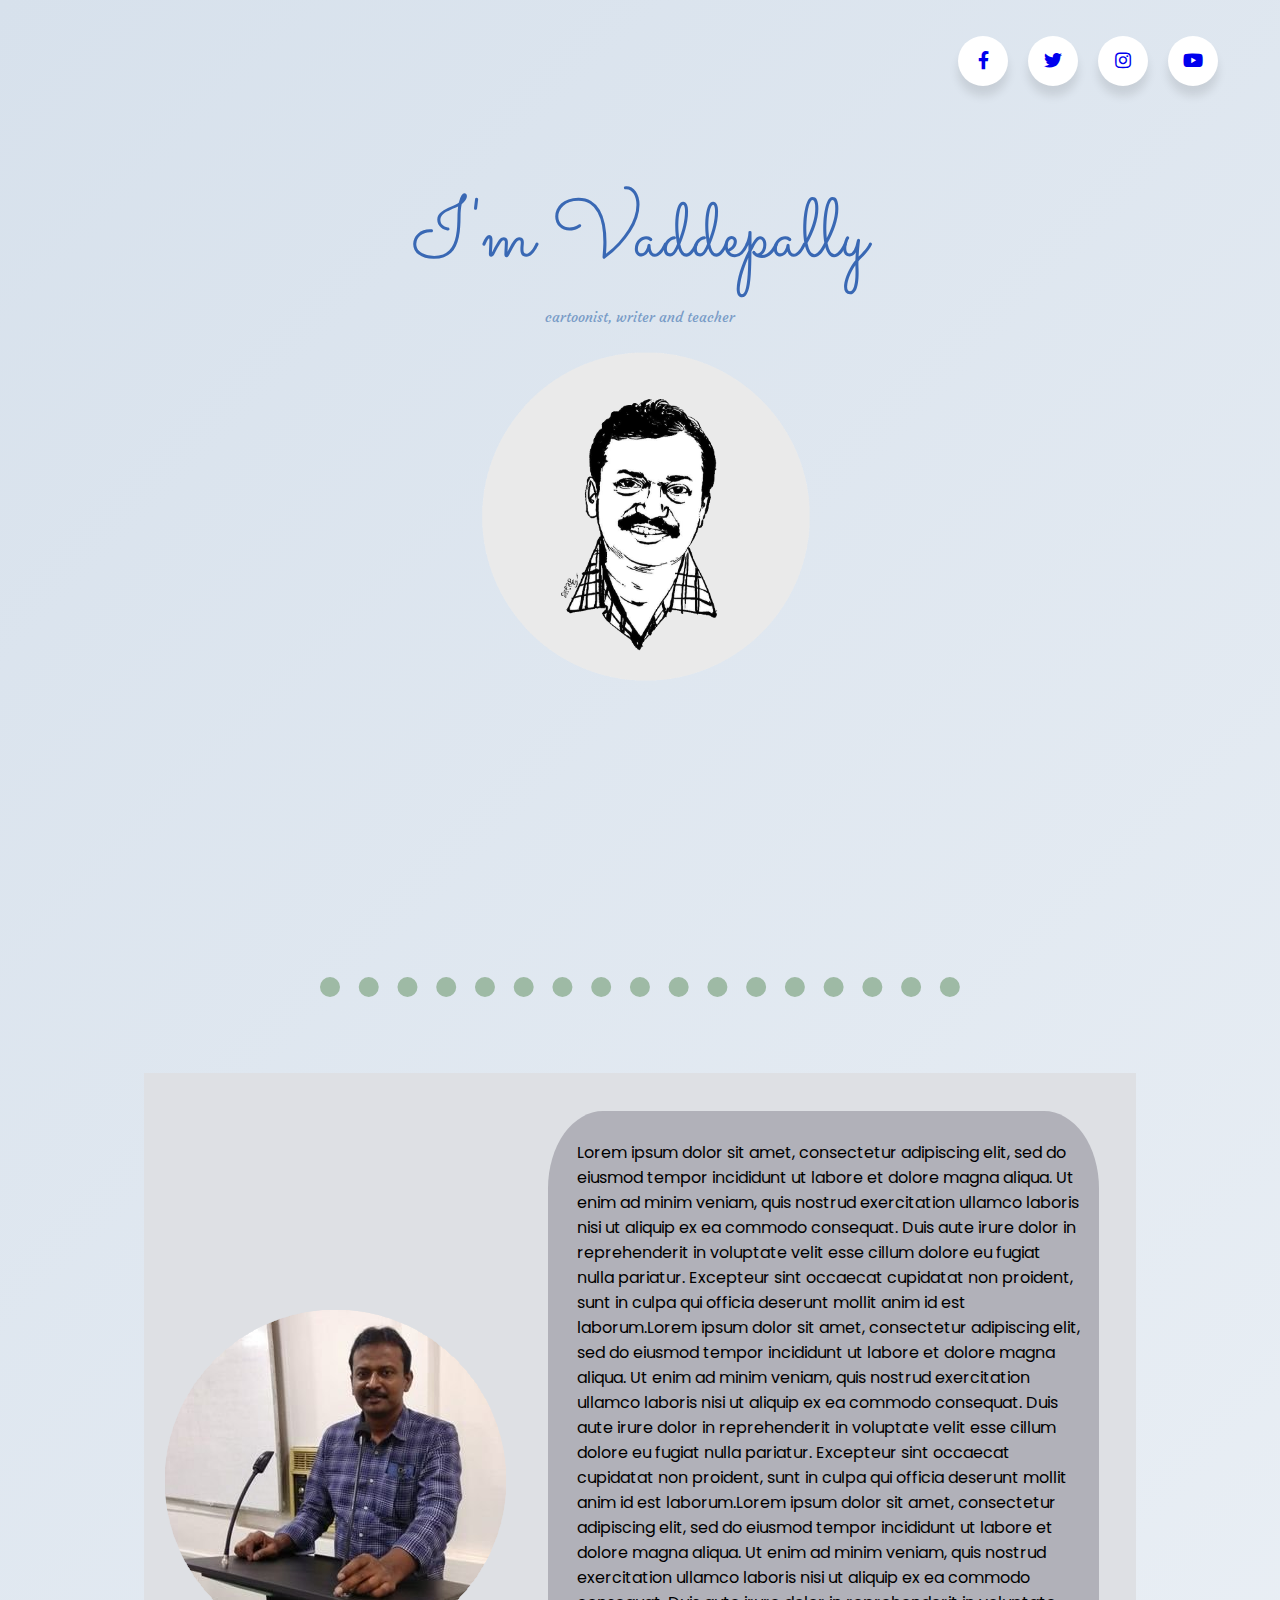
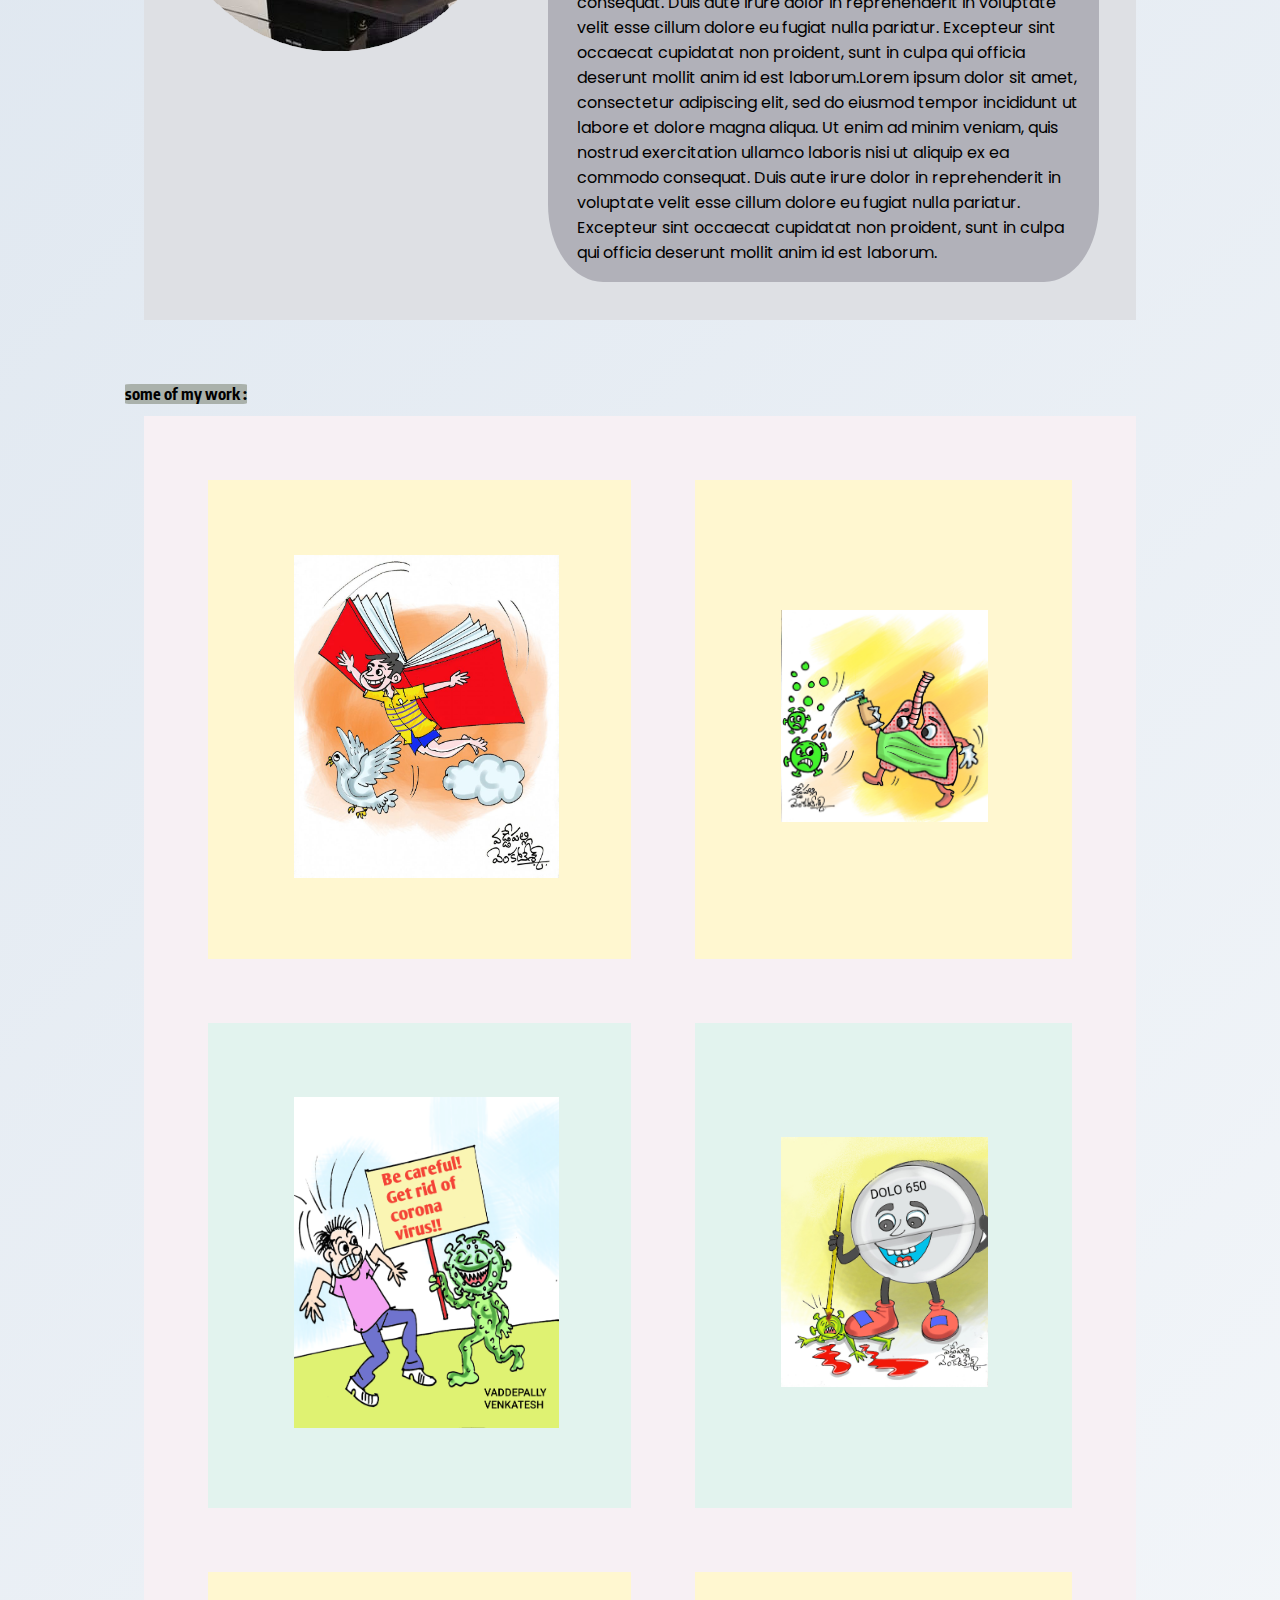
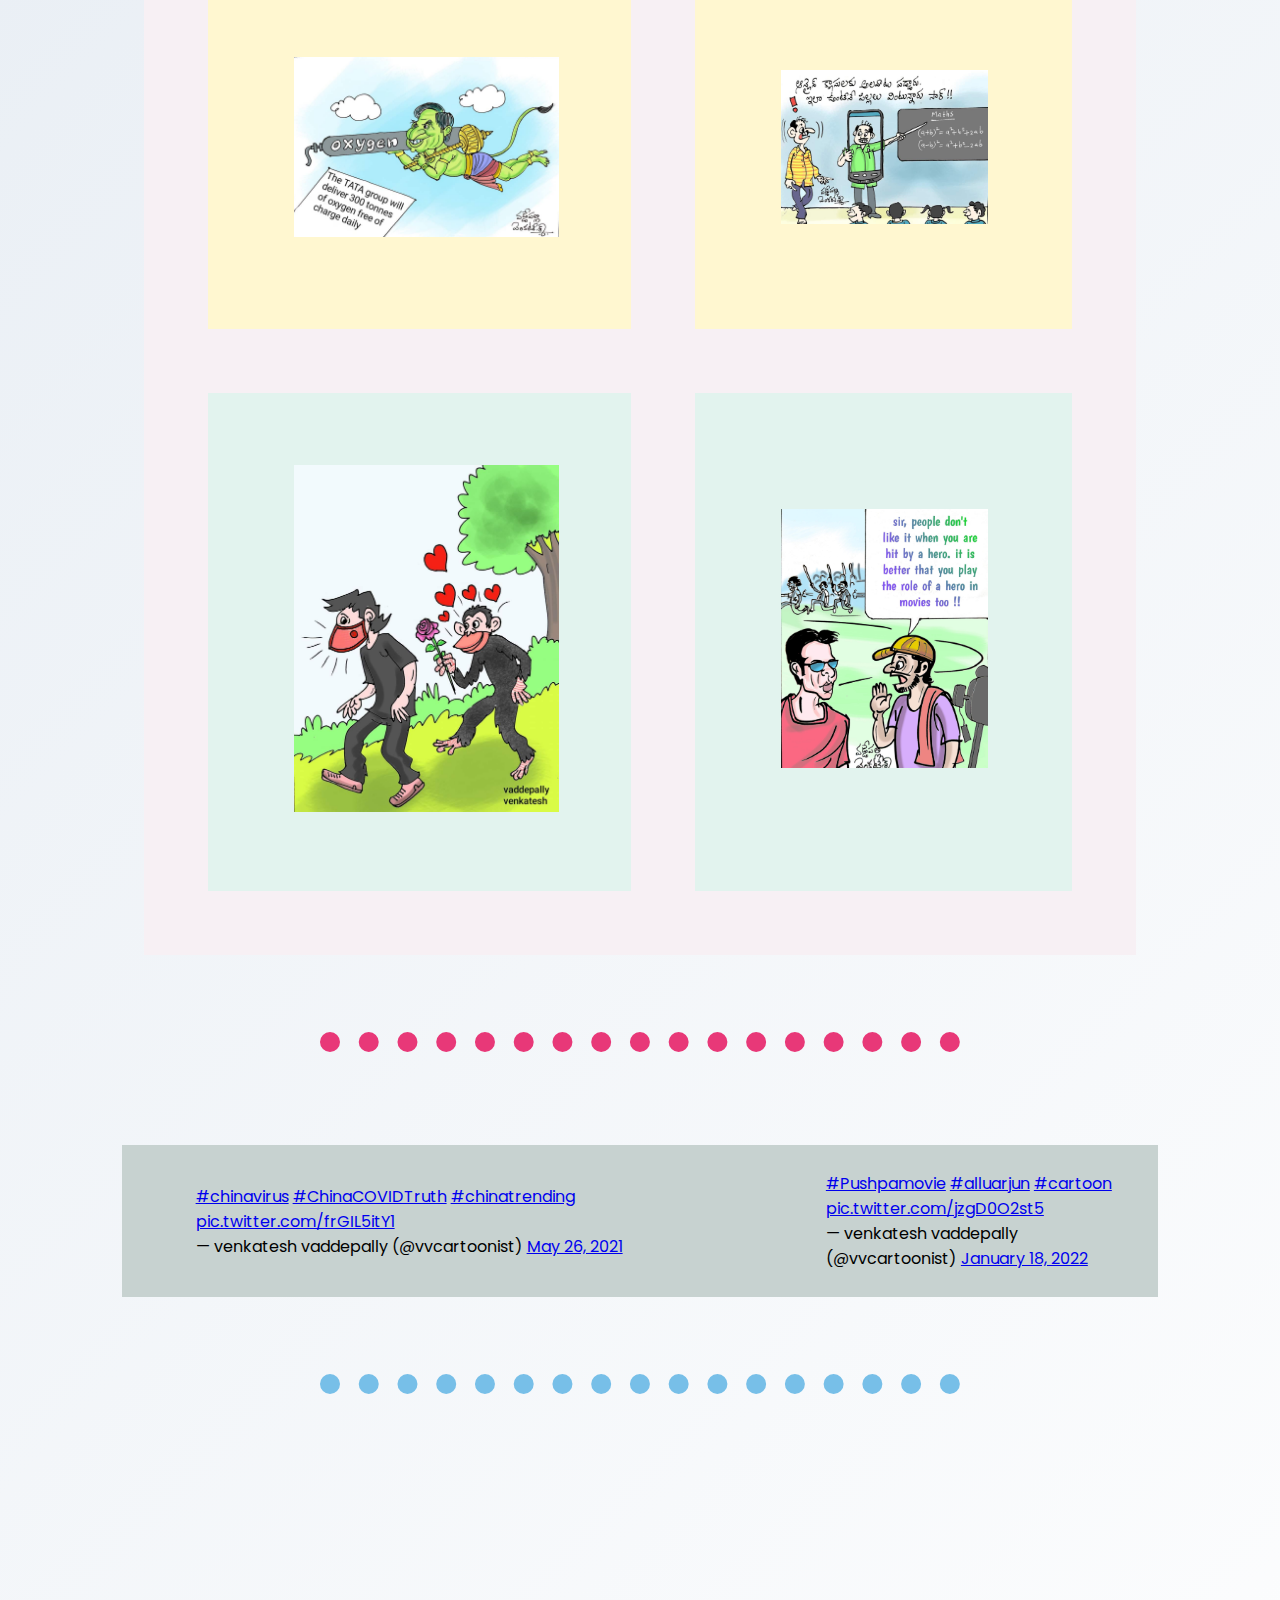
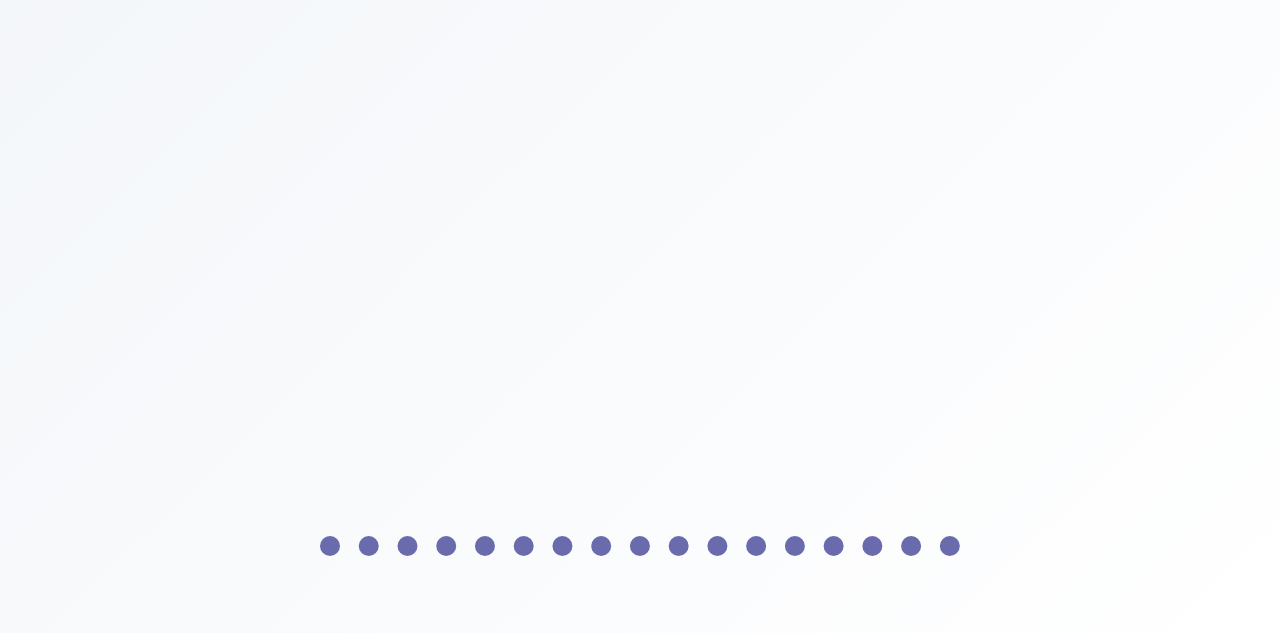
<file: index.html>
<!DOCTYPE html>
<html lang="en" dir="ltr">

<head>
  <meta charset="utf-8">
  <title>Vaddepally Cartoonist</title>
  <link rel="stylesheet" href="vv.css">
  <link rel="stylesheet" href="icons.css">
  <link rel="icon" type="image/x-icon" href="favicon.ico">
  <link rel='stylesheet' href='https://cdnjs.cloudflare.com/ajax/libs/font-awesome/5.15.1/css/all.min.css'>
  <link rel="preconnect" href="https://fonts.googleapis.com">
  <link rel="preconnect" href="https://fonts.gstatic.com" crossorigin>
  <link href="https://fonts.googleapis.com/css2?family=Sacramento&display=swap" rel="stylesheet">
  <link href="https://fonts.googleapis.com/css2?family=Courgette&display=swap" rel="stylesheet">
  <link href="https://fonts.googleapis.com/css2?family=Encode+Sans+Condensed:wght@100&display=swap" rel="stylesheet">
</head>

<body>
  <div class="wrapper">
    <a href="https://www.facebook.com/venkateshcartoonist1975" class="icon facebook" target="_blank">
      <div class="tooltip">Facebook</div>
      <span><i class="fab fa-facebook-f"></i></span>
    </a>
    <a href="https://twitter.com/vvcartoonist?s=20&t=2aIz-hq_zuhzHFVbGpFmcw" class="icon twitter" target="_blank">
      <div class="tooltip">Twitter</div>
      <span><i class="fab fa-twitter"></i></span>
    </a>
    <a href="https://www.instagram.com/vaddepally_venkatesh/" class="icon instagram" target="_blank">
      <div class="tooltip">Instagram</div>
      <span><i class="fab fa-instagram"></i></span>
    </a>

    <a href="https://www.youtube.com/c/FactTutsTelugu" class="icon youtube" target="_blank">
      <div class="tooltip">Youtube</div>
      <span><i class="fab fa-youtube"></i></span>
    </a>
  </div>
  <h1>I'm Vaddepally</h1>
  <h5>
    cartoonist, writer and teacher
  </h5>
  <img class="vv3" src="lc4.png" alt="vaddepally profile">

  <hr class="hr1">
  <div class="d d1">
    <table class="t1" border="0px">
      <tr>
        <td class="vvp"><img src="lc5.png" alt="vaddepally profile"></td>
        <td>
          <div class="d2">
            Lorem ipsum dolor sit amet, consectetur adipiscing elit, sed do eiusmod tempor incididunt ut labore et
            dolore magna aliqua. Ut enim ad minim veniam, quis nostrud exercitation ullamco laboris nisi ut aliquip ex ea commodo consequat.
            Duis aute irure dolor in reprehenderit in voluptate velit esse cillum dolore eu fugiat nulla pariatur. Excepteur sint occaecat cupidatat non proident,
            sunt in culpa qui officia deserunt mollit anim id est laborum.Lorem ipsum dolor sit amet, consectetur adipiscing elit, sed do eiusmod tempor incididunt ut labore et
            dolore magna aliqua. Ut enim ad minim veniam, quis nostrud exercitation ullamco laboris nisi ut aliquip ex ea commodo consequat.
            Duis aute irure dolor in reprehenderit in voluptate velit esse cillum dolore eu fugiat nulla pariatur. Excepteur sint occaecat cupidatat non proident,
            sunt in culpa qui officia deserunt mollit anim id est laborum.Lorem ipsum dolor sit amet, consectetur adipiscing elit, sed do eiusmod tempor incididunt ut labore et
            dolore magna aliqua. Ut enim ad minim veniam, quis nostrud exercitation ullamco laboris nisi ut aliquip ex ea commodo consequat.
            Duis aute irure dolor in reprehenderit in voluptate velit esse cillum dolore eu fugiat nulla pariatur. Excepteur sint occaecat cupidatat non proident,
            sunt in culpa qui officia deserunt mollit anim id est laborum.Lorem ipsum dolor sit amet, consectetur adipiscing elit, sed do eiusmod tempor incididunt ut labore et
            dolore magna aliqua. Ut enim ad minim veniam, quis nostrud exercitation ullamco laboris nisi ut aliquip ex ea commodo consequat.
            Duis aute irure dolor in reprehenderit in voluptate velit esse cillum dolore eu fugiat nulla pariatur. Excepteur sint occaecat cupidatat non proident,
            sunt in culpa qui officia deserunt mollit anim id est laborum.
          </div>
        </td>
      </tr>
    </table>
  </div>
  <h4 class="h4b">some of my work :</h4>
  <div class="d d3">
    <table class="t2" border="0px">
      <tr class="tr2">
        <td class="td2"><img src="vcartoons/c1.jpg" alt="cartoons" height="72%" width="128%"></td>
        <td class="td2"><img src="vcartoons/c2.jpg" alt="cartoons" height="72%" width="128%"></td>
      </tr>
      <tr class="tr2">
        <td class="td2"><img src="vcartoons/c3.png" alt="cartoons" height="72%" width="128%"></td>
        <td class="td2"><img src="vcartoons/c5.jpg" alt="cartoons" height="72%" width="128%"></td>
      </tr>
      <tr class="tr2">
        <td class="td2"><img src="vcartoons/c4.jpg" alt="cartoons" height="72%" width="128%"></td>
        <td class="td2"><img src="vcartoons/c6.jpg" alt="cartoons" height="72%" width="128%"></td>
      </tr>
      <tr class="tr2">
        <td class="td2"><img src="vcartoons/c7.jpg" alt="cartoons" height="72%" width="128%"></td>
        <td class="td2"><img src="vcartoons/c8.jpg" alt="cartoons" height="72%" width="128%"></td>
      </tr>

    </table>
  </div>
  <hr class="hr4" />
  <div class="d4">
    <table class="tab3">
      <tr>
        <td>
          <div class="tab1">
            <blockquote class="twitter-tweet">
              <p lang="und" dir="ltr"><a href="https://twitter.com/hashtag/chinavirus?src=hash&amp;ref_src=twsrc%5Etfw">#chinavirus</a> <a href="https://twitter.com/hashtag/ChinaCOVIDTruth?src=hash&amp;ref_src=twsrc%5Etfw">#ChinaCOVIDTruth</a> <a
                  href="https://twitter.com/hashtag/chinatrending?src=hash&amp;ref_src=twsrc%5Etfw">#chinatrending</a> <a href="https://t.co/frGIL5itY1">pic.twitter.com/frGIL5itY1</a></p>&mdash; venkatesh vaddepally (@vvcartoonist) <a
                href="https://twitter.com/vvcartoonist/status/1397399823557423105?ref_src=twsrc%5Etfw">May 26, 2021</a>
            </blockquote>
            <script async src="https://platform.twitter.com/widgets.js" charset="utf-8"></script>
          </div>
        </td>
        <td>

  <div class="tab2">
    <blockquote class="twitter-tweet">
      <p lang="und" dir="ltr"><a href="https://twitter.com/hashtag/Pushpamovie?src=hash&amp;ref_src=twsrc%5Etfw">#Pushpamovie</a> <a href="https://twitter.com/hashtag/alluarjun?src=hash&amp;ref_src=twsrc%5Etfw">#alluarjun</a> <a
          href="https://twitter.com/hashtag/cartoon?src=hash&amp;ref_src=twsrc%5Etfw">#cartoon</a> <a href="https://t.co/jzgD0O2st5">pic.twitter.com/jzgD0O2st5</a></p>&mdash; venkatesh vaddepally (@vvcartoonist) <a
        href="https://twitter.com/vvcartoonist/status/1483307876345315334?ref_src=twsrc%5Etfw">January 18, 2022</a>
    </blockquote>
    <script async src="https://platform.twitter.com/widgets.js" charset="utf-8"></script>
  </div>
  </td>
  </tr>
  </table>
  </div>
  <hr class="hr2">
  <iframe src="https://www.facebook.com/plugins/post.php?href=https%3A%2F%2Fwww.facebook.com%2Fvenkateshcartoonist1975%2Fposts%2F2252407254914835&show_text=true&width=500" width="500" height="589" style="border:none;overflow:hidden" scrolling="no" frameborder="0" allowfullscreen="true" allow="autoplay; clipboard-write; encrypted-media; picture-in-picture; web-share"></iframe>
  <hr class="hr3" />
</body>

</html>
</file>
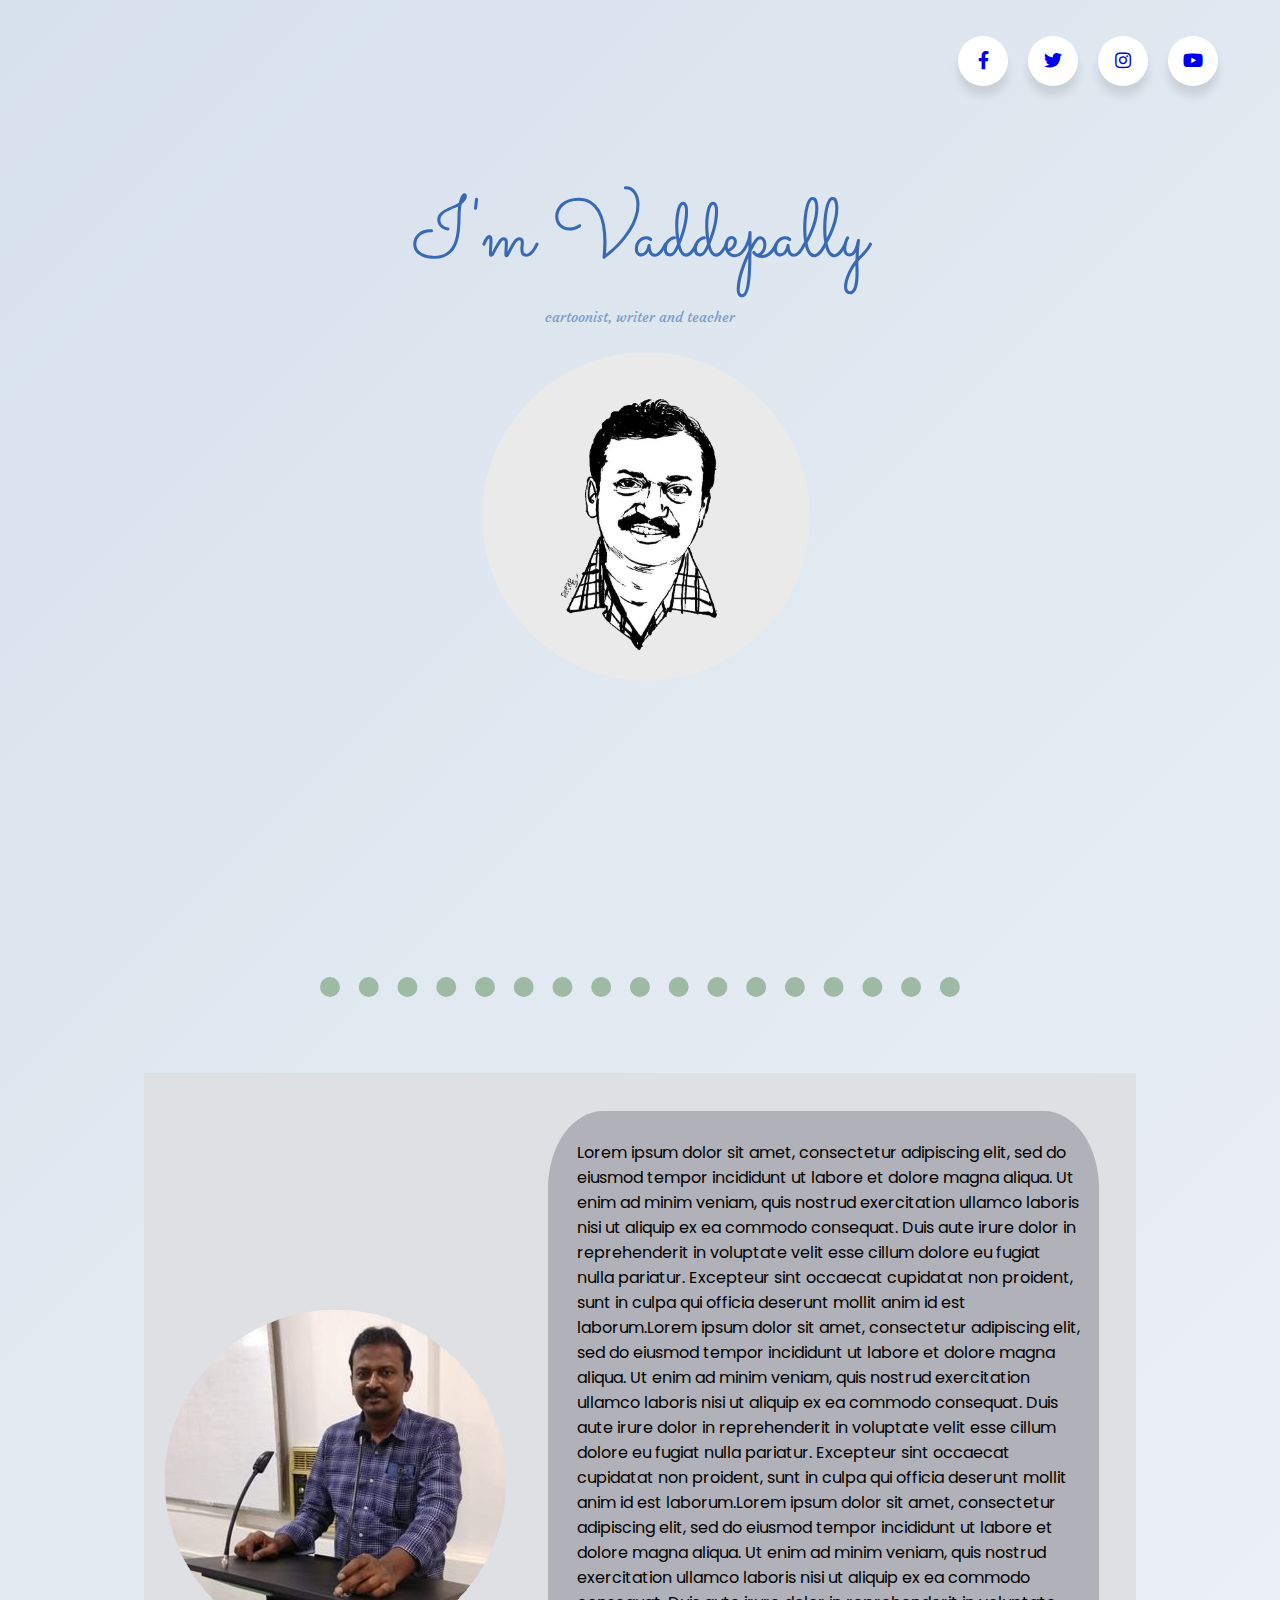
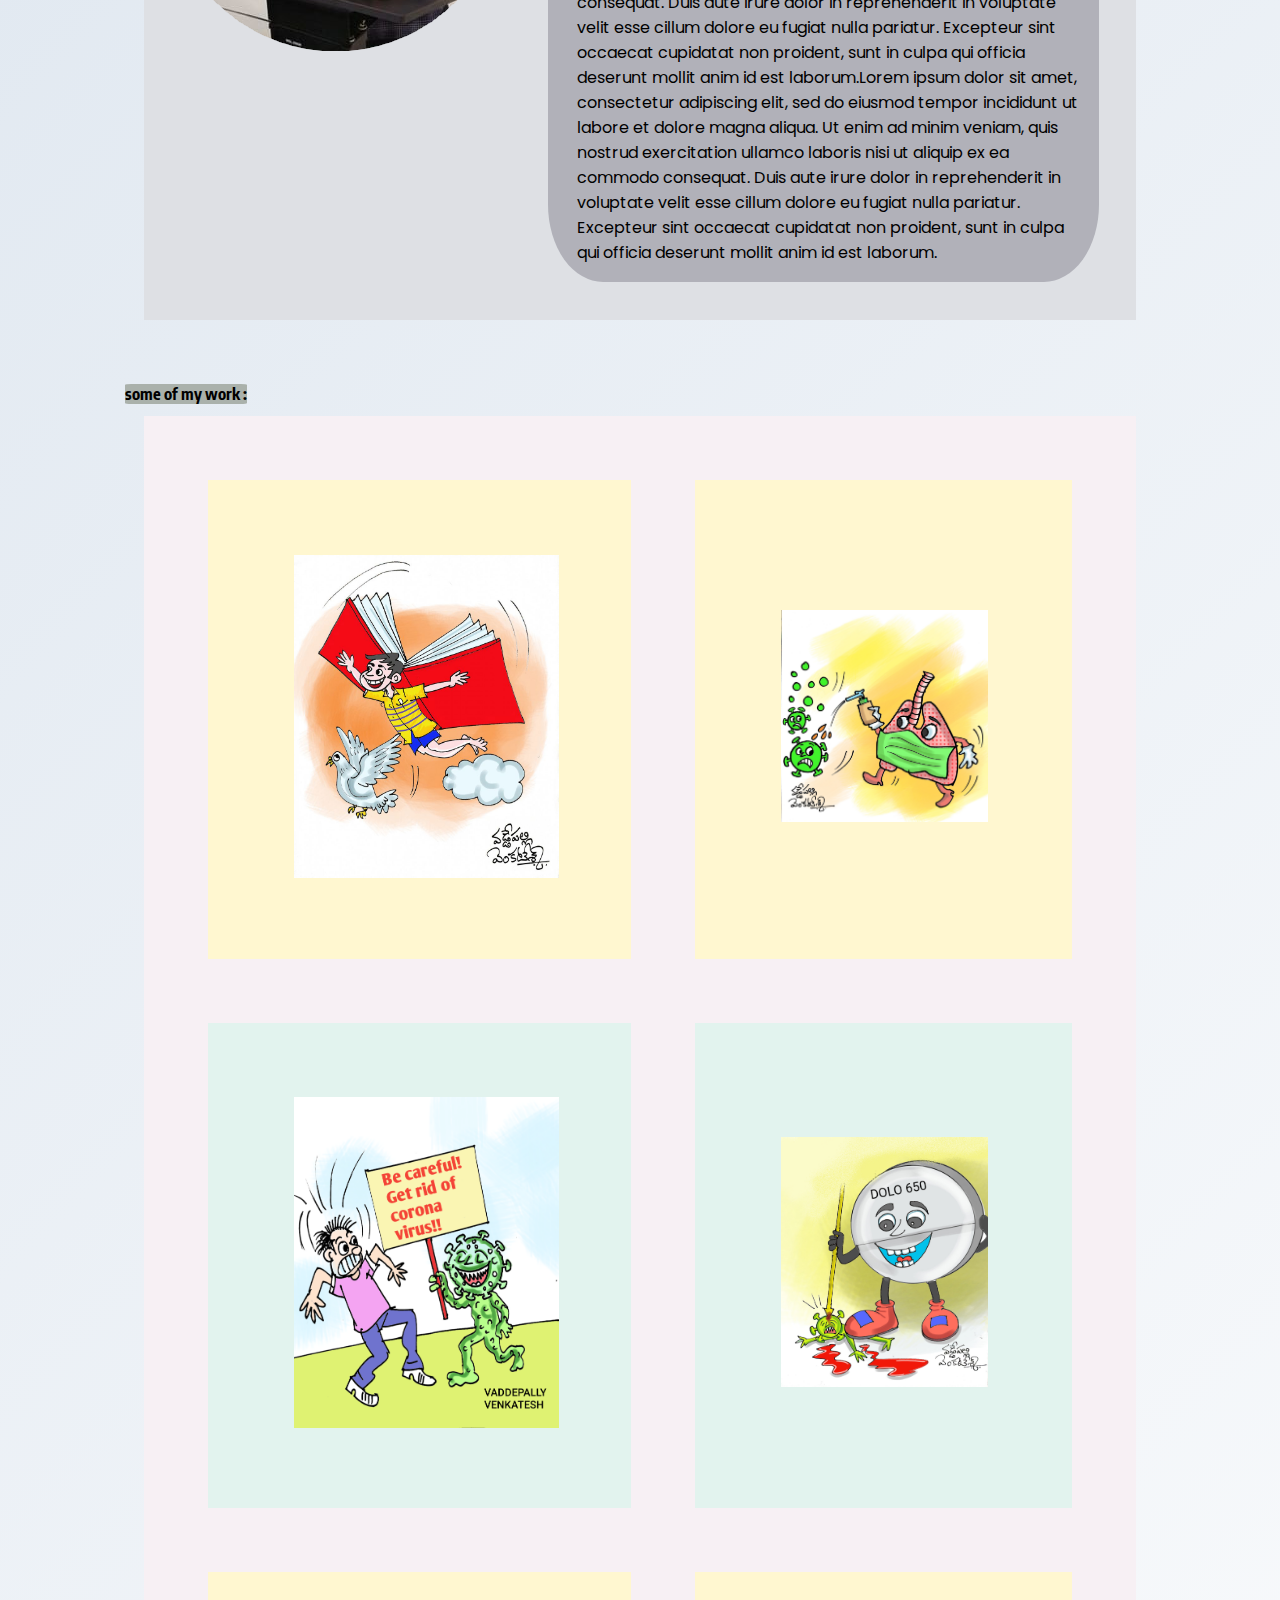
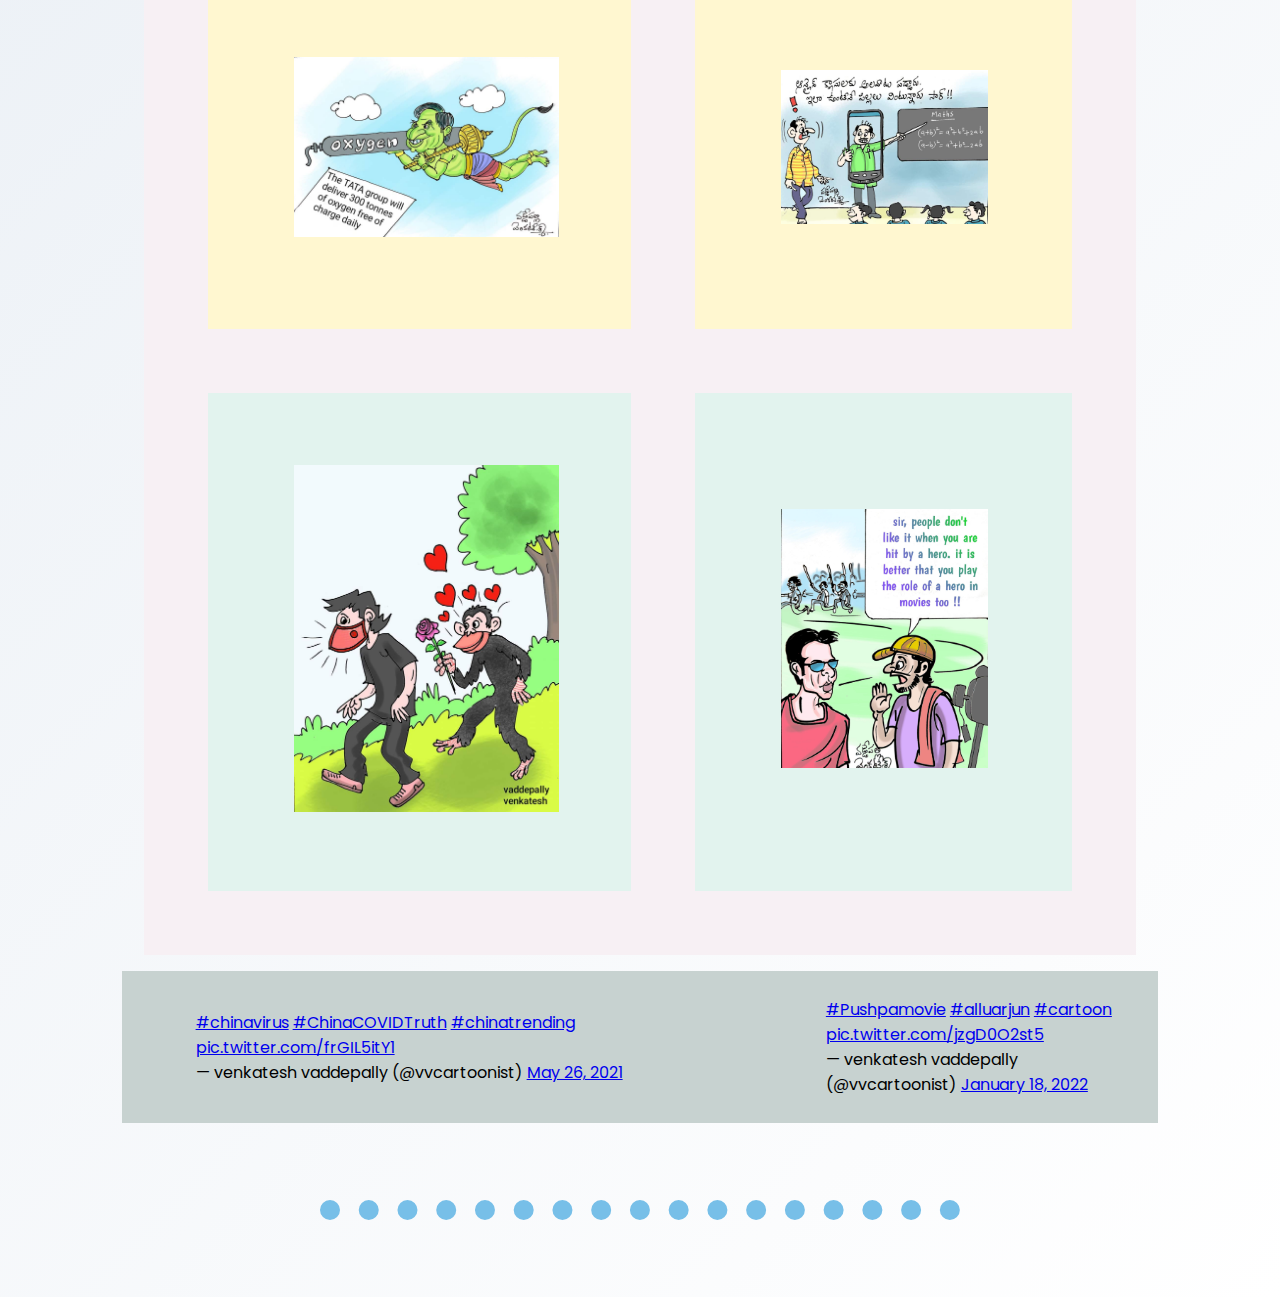
<file: vv.html>
<!DOCTYPE html>
<html lang="en" dir="ltr">

<head>
  <meta charset="utf-8">
  <title>Vaddepally Cartoonist</title>
  <link rel="stylesheet" href="vv.css">
  <link rel="stylesheet" href="icons.css">
  <link rel="icon" type="image/x-icon" href="favicon.ico">
  <link rel='stylesheet' href='https://cdnjs.cloudflare.com/ajax/libs/font-awesome/5.15.1/css/all.min.css'>
  <link rel="preconnect" href="https://fonts.googleapis.com">
  <link rel="preconnect" href="https://fonts.gstatic.com" crossorigin>
  <link href="https://fonts.googleapis.com/css2?family=Sacramento&display=swap" rel="stylesheet">
  <link href="https://fonts.googleapis.com/css2?family=Courgette&display=swap" rel="stylesheet">
  <link href="https://fonts.googleapis.com/css2?family=Encode+Sans+Condensed:wght@100&display=swap" rel="stylesheet">
</head>

<body>
  <div class="wrapper">
    <a href="https://www.facebook.com/venkateshcartoonist1975" class="icon facebook" target="_blank">
      <div class="tooltip">Facebook</div>
      <span><i class="fab fa-facebook-f"></i></span>
    </a>
    <a href="https://twitter.com/vvcartoonist?s=20&t=2aIz-hq_zuhzHFVbGpFmcw" class="icon twitter" target="_blank">
      <div class="tooltip">Twitter</div>
      <span><i class="fab fa-twitter"></i></span>
    </a>
    <a href="https://www.instagram.com/vaddepally_venkatesh/" class="icon instagram" target="_blank">
      <div class="tooltip">Instagram</div>
      <span><i class="fab fa-instagram"></i></span>
    </a>

    <a href="https://www.youtube.com/c/FactTutsTelugu" class="icon youtube" target="_blank">
      <div class="tooltip">Youtube</div>
      <span><i class="fab fa-youtube"></i></span>
    </a>
  </div>
  <h1>I'm Vaddepally</h1>
  <h5>
    cartoonist, writer and teacher
  </h5>
  <img class="vv3" src="lc4.png" alt="vaddepally profile">

  <hr class="hr1">
  <div class="d d1">
    <table class="t1" border="0px">
      <tr>
        <td class="vvp"><img src="lc5.png" alt="vaddepally profile"></td>
        <td>
          <div class="d2">
            Lorem ipsum dolor sit amet, consectetur adipiscing elit, sed do eiusmod tempor incididunt ut labore et
            dolore magna aliqua. Ut enim ad minim veniam, quis nostrud exercitation ullamco laboris nisi ut aliquip ex ea commodo consequat.
            Duis aute irure dolor in reprehenderit in voluptate velit esse cillum dolore eu fugiat nulla pariatur. Excepteur sint occaecat cupidatat non proident,
            sunt in culpa qui officia deserunt mollit anim id est laborum.Lorem ipsum dolor sit amet, consectetur adipiscing elit, sed do eiusmod tempor incididunt ut labore et
            dolore magna aliqua. Ut enim ad minim veniam, quis nostrud exercitation ullamco laboris nisi ut aliquip ex ea commodo consequat.
            Duis aute irure dolor in reprehenderit in voluptate velit esse cillum dolore eu fugiat nulla pariatur. Excepteur sint occaecat cupidatat non proident,
            sunt in culpa qui officia deserunt mollit anim id est laborum.Lorem ipsum dolor sit amet, consectetur adipiscing elit, sed do eiusmod tempor incididunt ut labore et
            dolore magna aliqua. Ut enim ad minim veniam, quis nostrud exercitation ullamco laboris nisi ut aliquip ex ea commodo consequat.
            Duis aute irure dolor in reprehenderit in voluptate velit esse cillum dolore eu fugiat nulla pariatur. Excepteur sint occaecat cupidatat non proident,
            sunt in culpa qui officia deserunt mollit anim id est laborum.Lorem ipsum dolor sit amet, consectetur adipiscing elit, sed do eiusmod tempor incididunt ut labore et
            dolore magna aliqua. Ut enim ad minim veniam, quis nostrud exercitation ullamco laboris nisi ut aliquip ex ea commodo consequat.
            Duis aute irure dolor in reprehenderit in voluptate velit esse cillum dolore eu fugiat nulla pariatur. Excepteur sint occaecat cupidatat non proident,
            sunt in culpa qui officia deserunt mollit anim id est laborum.
          </div>
        </td>
      </tr>
    </table>
  </div>
  <h4 class="h4b">some of my work :</h4>
  <div class="d d3">
    <table class="t2" border="0px">
      <tr class="tr2">
        <td class="td2"><img src="vcartoons/c1.jpg" alt="cartoons" height="72%" width="128%"></td>
        <td class="td2"><img src="vcartoons/c2.jpg" alt="cartoons" height="72%" width="128%"></td>
      </tr>
      <tr class="tr2">
        <td class="td2"><img src="vcartoons/c3.png" alt="cartoons" height="72%" width="128%"></td>
        <td class="td2"><img src="vcartoons/c5.jpg" alt="cartoons" height="72%" width="128%"></td>
      </tr>
      <tr class="tr2">
        <td class="td2"><img src="vcartoons/c4.jpg" alt="cartoons" height="72%" width="128%"></td>
        <td class="td2"><img src="vcartoons/c6.jpg" alt="cartoons" height="72%" width="128%"></td>
      </tr>
      <tr class="tr2">
        <td class="td2"><img src="vcartoons/c7.jpg" alt="cartoons" height="72%" width="128%"></td>
        <td class="td2"><img src="vcartoons/c8.jpg" alt="cartoons" height="72%" width="128%"></td>
      </tr>

    </table>
  </div>
  <div class="d4">
    <table class="tab3">
      <tr>
        <td>
          <div class="tab1">
            <blockquote class="twitter-tweet">
              <p lang="und" dir="ltr"><a href="https://twitter.com/hashtag/chinavirus?src=hash&amp;ref_src=twsrc%5Etfw">#chinavirus</a> <a href="https://twitter.com/hashtag/ChinaCOVIDTruth?src=hash&amp;ref_src=twsrc%5Etfw">#ChinaCOVIDTruth</a> <a
                  href="https://twitter.com/hashtag/chinatrending?src=hash&amp;ref_src=twsrc%5Etfw">#chinatrending</a> <a href="https://t.co/frGIL5itY1">pic.twitter.com/frGIL5itY1</a></p>&mdash; venkatesh vaddepally (@vvcartoonist) <a
                href="https://twitter.com/vvcartoonist/status/1397399823557423105?ref_src=twsrc%5Etfw">May 26, 2021</a>
            </blockquote>
            <script async src="https://platform.twitter.com/widgets.js" charset="utf-8"></script>
          </div>
        </td>
        <td>

  <div class="tab2">
    <blockquote class="twitter-tweet">
      <p lang="und" dir="ltr"><a href="https://twitter.com/hashtag/Pushpamovie?src=hash&amp;ref_src=twsrc%5Etfw">#Pushpamovie</a> <a href="https://twitter.com/hashtag/alluarjun?src=hash&amp;ref_src=twsrc%5Etfw">#alluarjun</a> <a
          href="https://twitter.com/hashtag/cartoon?src=hash&amp;ref_src=twsrc%5Etfw">#cartoon</a> <a href="https://t.co/jzgD0O2st5">pic.twitter.com/jzgD0O2st5</a></p>&mdash; venkatesh vaddepally (@vvcartoonist) <a
        href="https://twitter.com/vvcartoonist/status/1483307876345315334?ref_src=twsrc%5Etfw">January 18, 2022</a>
    </blockquote>
    <script async src="https://platform.twitter.com/widgets.js" charset="utf-8"></script>
  </div>
  </td>
  </tr>
  </table>
  </div>
  <hr class="hr2">

</body>

</html>
</file>
<file: vv.css>
h1 {
  color: #3968b4;
  font-weight: 500;
  font-size: 5.2em;
  font-family: 'Sacramento', cursive;
  text-align: center;
  margin: 1em 17% 0.1em 17%;
}

h5 {
  color: #799cc7;
  font-weight: lighter;
  font-size: 0.9em;
  font-family: 'Courgette', cursive;
  text-align: center;
  margin-left: auto;
  margin-right: auto;
  margin-top: 0;
}

.vv3 {
  border-color: black;
  display: block;
  margin-left: auto;
  margin-right: auto;
  margin-bottom: 12em;
  width: 30%;
  border-radius: 500%;
  border: 0;
}

body {
  background-color: #FAFFFD;
}

h4 {
  border-radius: 5%;
  font-family: 'Encode Sans Condensed', sans-serif;
  font-size: 100%;
  margin-right: 83%;
}

.h4a {
  display: block;
  background-color: #D1D0C2;
  margin: 1% 86% 1% 8%;
}

.h4b {
  background-color: #AAB1AB;
  margin: 5% 78% 1% 7%;
}

.vvp {
  width: 10%;
  height: 10%;
  padding: auto;
}

.t1 {
  border-spacing: 10%;
  padding-left: 0em;
  padding-right: 0em;
}

.t2 {
  border-spacing: 4em;
  width: 100%;
  border-spacing: 10%;
}

.td2 {
  padding: 10% 15% 10% 10%;
}

.tr2:nth-child(even) {
  background-color: #E2F3EE;
}

.tr2:nth-child(odd) {
  background-color: #FFF7D0;
}

.d {
  background-color: #A9B7B0;
  border-radius: 0%;
  margin-right: 9em;
  margin-left: 9em;
}

.d3 {
  background-color: #F7F0F4;
}

.d1 {
  background-color: #DEE0E4;
}

.d2 {
  margin: 6% 6% 6% 0px;
  padding: 5% 3% 3% 5%;
  background-color: #B1B1B9;
  border-radius: 10%;
}

.d4 {
  margin: 16px 200px 0 200px;
  background-color: #C7D2D0;
  width: 81%;
}

.twitter-tweet {
  padding: 1em 1em 1em 4em;
  /*display: block;
  margin-left: 20%;
  margin-right: 20%;*/
}

hr {
  border-style: dotted none none;
  margin: 6% 25% 6% 25%;
  width: 50%;
  border-width: 20px;
  /*border-right-style: none;
  border-left-style: none;*/
}

.hr1 {
  border-color: #9EBAA5;
}

.hr2 {
  border-color: #77BFE8;
}
.hr3{
  border-color: #6A6BAD;
}
.hr4{
  border-color: #E83878;
}
.tab1 {
  display: inline-block;
}

.tab2 {
  margin: 0 0 0 20%;
  display: inline-block;
}
.tab3{
  border-spacing: 10px
}
</file>
<file: icons.css>
@import url("https://fonts.googleapis.com/css2?family=Poppins&display=swap");

* {
  margin: 0;
  padding: 0;
  box-sizing: border-box;
}

*:focus,
*:active {
  outline: none !important;
  -webkit-tap-highlight-color: transparent;
}

html,
body {
  display: grid;
  height: 100%;
  width: 100%;
  font-family: "Poppins", sans-serif;
  place-items: center;
  background: linear-gradient(315deg, #ffffff, #d7e1ec);
}

.wrapper {
  margin: 2% 5% 0 75%;
  display: inline-flex;
  list-style: none;
}

.wrapper .icon {
  position: relative;
  background: #ffffff;
  border-radius: 50%;
  padding: 15px;
  margin: 10px;
  width: 50px;
  height: 50px;
  font-size: 18px;
  display: flex;
  justify-content: center;
  align-items: center;
  flex-direction: column;
  box-shadow: 0 10px 10px rgba(0, 0, 0, 0.1);
  cursor: pointer;
  transition: all 0.2s cubic-bezier(0.68, -0.55, 0.265, 1.55);
}

.wrapper .tooltip {
  position: absolute;
  top: 0;
  font-size: 14px;
  background: #ffffff;
  color: #ffffff;
  padding: 5px 8px;
  border-radius: 5px;
  box-shadow: 0 10px 10px rgba(0, 0, 0, 0.1);
  opacity: 0;
  pointer-events: none;
  transition: all 0.3s cubic-bezier(0.68, -0.55, 0.265, 1.55);
}

.wrapper .tooltip::before {
  position: absolute;
  content: "";
  height: 8px;
  width: 8px;
  background: #ffffff;
  bottom: -3px;
  left: 50%;
  transform: translate(-50%) rotate(45deg);
  transition: all 0.3s cubic-bezier(0.68, -0.55, 0.265, 1.55);
}

.wrapper .icon:hover .tooltip {
  top: -45px;
  opacity: 1;
  visibility: visible;
  pointer-events: auto;
}

.wrapper .icon:hover span,
.wrapper .icon:hover .tooltip {
  text-shadow: 0px -1px 0px rgba(0, 0, 0, 0.1);
}

.wrapper .facebook:hover,
.wrapper .facebook:hover .tooltip,
.wrapper .facebook:hover .tooltip::before {
  background: #1877F2;
  color: #ffffff;
}

.wrapper .twitter:hover,
.wrapper .twitter:hover .tooltip,
.wrapper .twitter:hover .tooltip::before {
  background: #1DA1F2;
  color: #ffffff;
}

.wrapper .instagram:hover,
.wrapper .instagram:hover .tooltip,
.wrapper .instagram:hover .tooltip::before {
  background: #E4405F;
  color: #ffffff;
}

.wrapper .github:hover,
.wrapper .github:hover .tooltip,
.wrapper .github:hover .tooltip::before {
  background: #333333;
  color: #ffffff;
}

.wrapper .youtube:hover,
.wrapper .youtube:hover .tooltip,
.wrapper .youtube:hover .tooltip::before {
  background: #CD201F;
  color: #ffffff;
}
</file>
